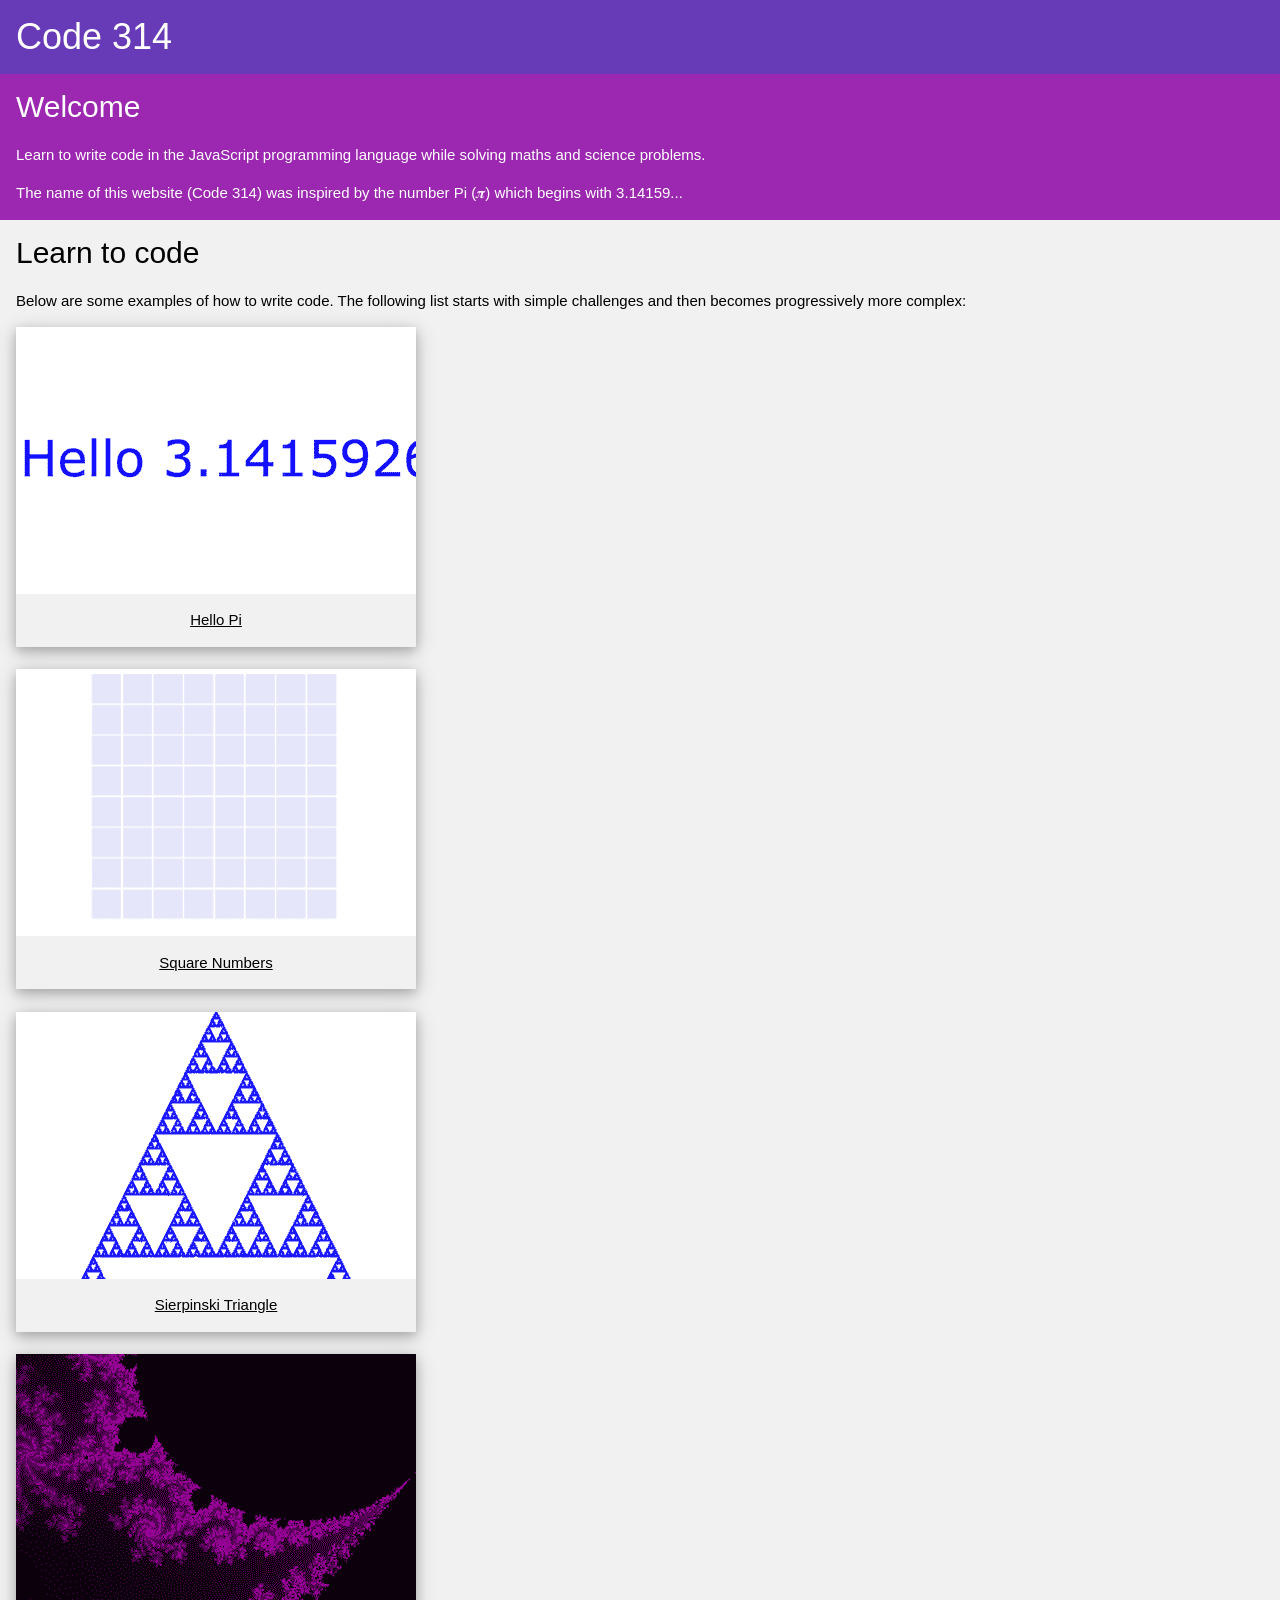
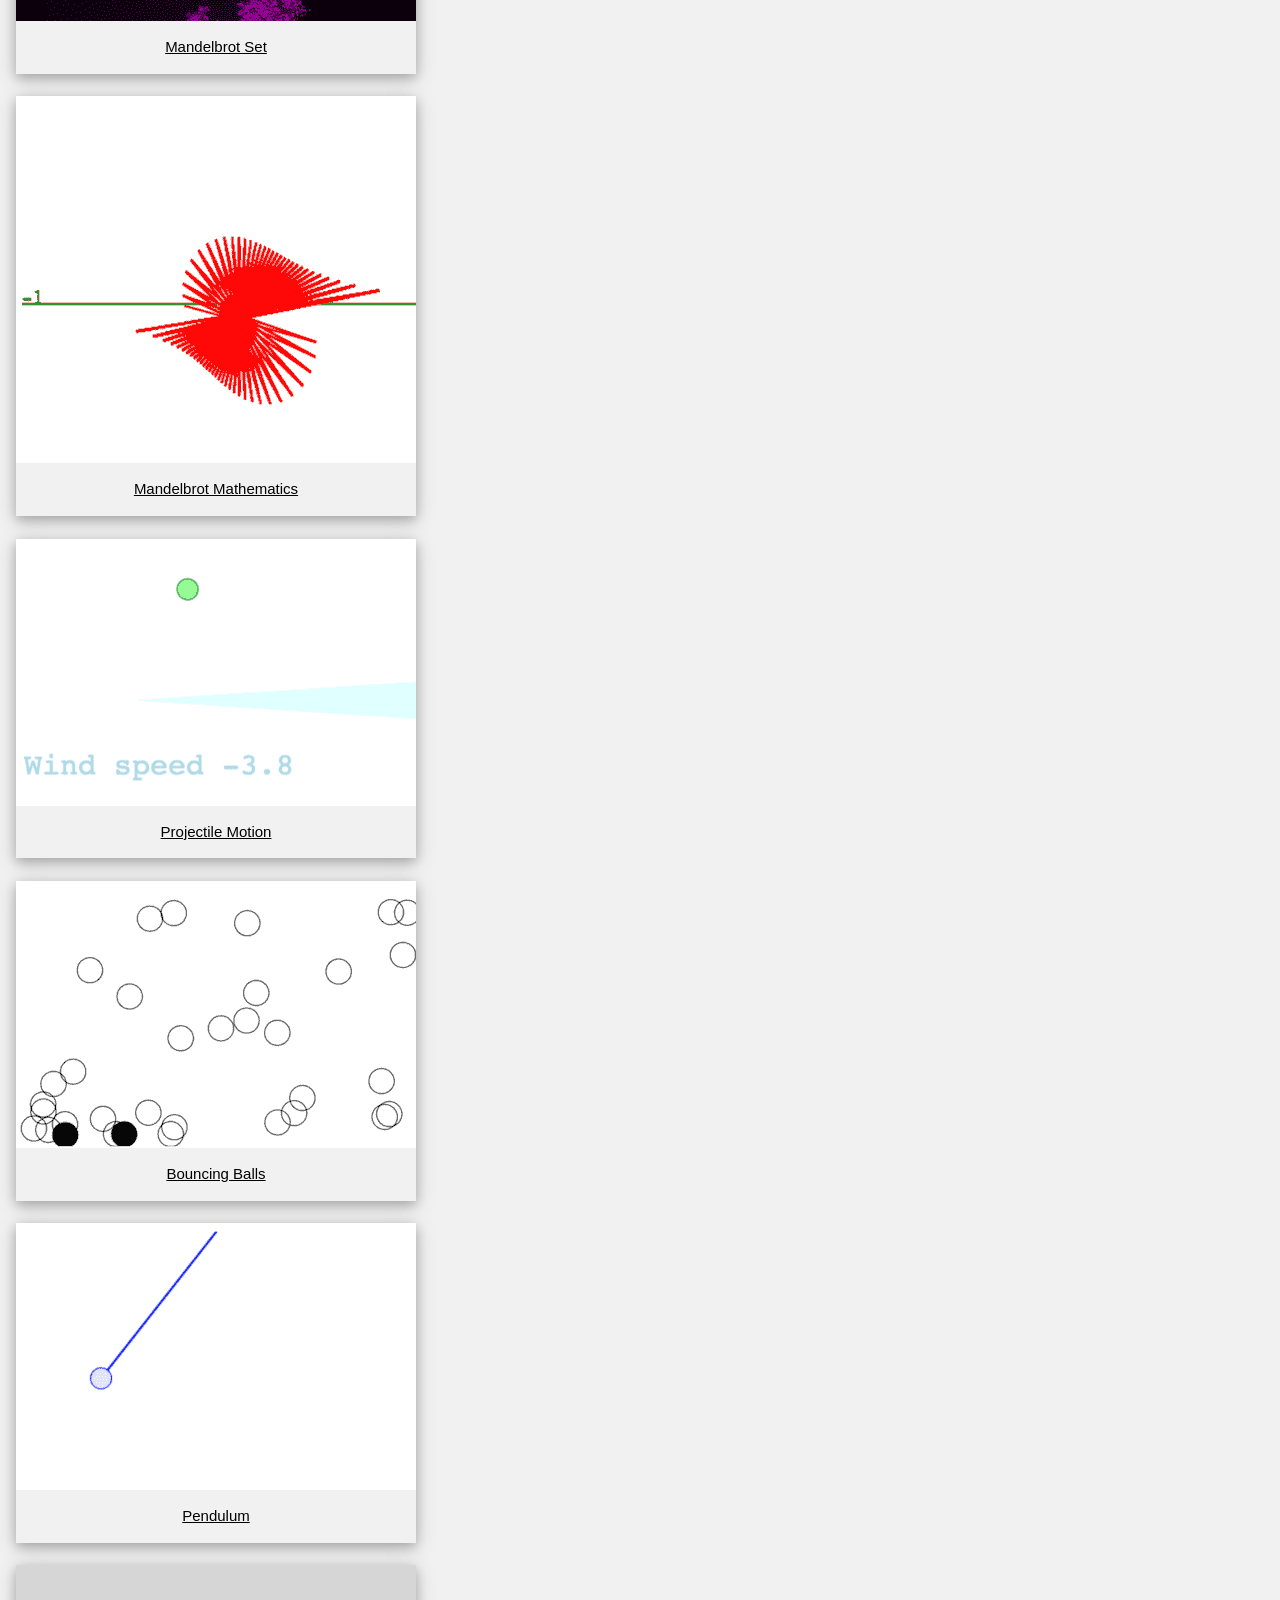
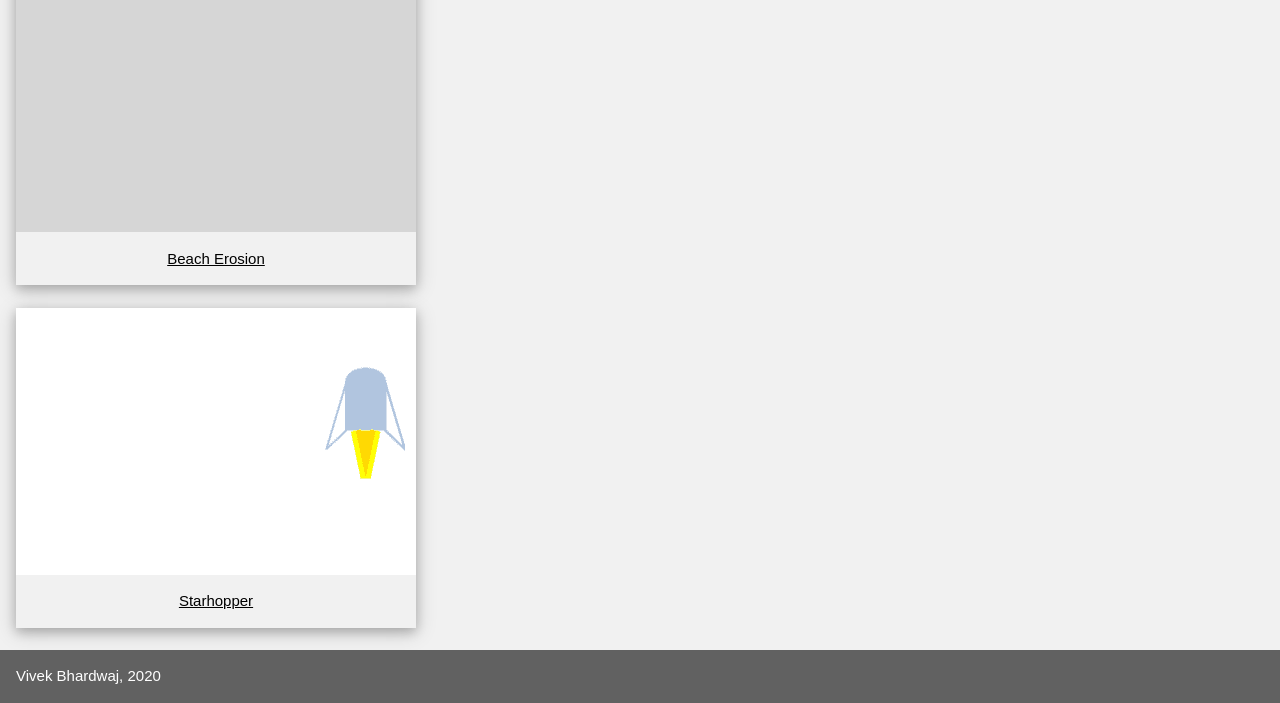
<file: index.html>
<!DOCTYPE html>
<html>
  <meta name="viewport" content="width=device-width, initial-scale=1">
  <link rel="stylesheet" href="https://www.w3schools.com/w3css/4/w3.css">
  <!-- <link rel="stylesheet" href="w3.css"> -->

  <head>
    <title>Code 314</title>
  </head>

  <body>
    <div class="w3-container w3-deep-purple">
      <h1>Code 314</h1>
    </div>

    <div class="w3-container w3-purple">
      <h2>Welcome</h2>
      <p>Learn to write code in the JavaScript programming language while
        solving maths and science problems.</p>
      <p>The name of this website (Code 314) was inspired by
        the number Pi (&#120645;) which begins with 3.14159...
      </p>
    </div>

    <div class="w3-container w3-light-gray">
      <h2>Learn to code</h2>
      <p>Below are some examples of how to write code. The following list
        starts with simple challenges and then becomes progressively more
        complex:<p>
      <a href="helloPi.html">
        <div class="w3-card-4" style="width:100%; max-width:400px">
          <img src="helloPi.png" style="width:100%">
          <div class="w3-container w3-center">
            <p>Hello Pi</p>
          </div>
        </div>
      </a>
      <BR>
      <a href="squaredNumbers.html">
        <div class="w3-card-4" style="width:100%; max-width:400px">
          <img src="squaredNumbers.png" style="width:100%">
          <div class="w3-container w3-center">
            <p>Square Numbers</p>
          </div>
        </div>
      </a>
      <BR>
      <a href="sierpinski.html">
        <div class="w3-card-4" style="width:100%; max-width:400px">
          <img src="sierpinski.png" style="width:100%">
          <div class="w3-container w3-center">
            <p>Sierpinski Triangle</p>
          </div>
        </div>
      </a>
      <BR>
      <a href="mandelbrot.html">
        <div class="w3-card-4" style="width:100%; max-width:400px">
          <img src="mandelbrot.png" style="width:100%">
          <div class="w3-container w3-center">
            <p>Mandelbrot Set</p>
          </div>
        </div>
      </a>
      <BR>
      <a href="mandelbrotMath.html">
        <div class="w3-card-4" style="width:100%; max-width:400px">
          <img src="mandelbrotMath.png" style="width:100%">
          <div class="w3-container w3-center">
            <p>Mandelbrot Mathematics</p>
          </div>
        </div>
      </a>
      <BR>
      <a href="projectileMotion.html">
        <div class="w3-card-4" style="width:100%; max-width:400px">
          <img src="projectileMotion.png" style="width:100%">
          <div class="w3-container w3-center">
            <p>Projectile Motion</p>
          </div>
        </div>
      </a>
      <BR>
      <a href="bouncingBalls.html">
        <div class="w3-card-4" style="width:100%; max-width:400px">
          <img src="bouncingBalls.png" style="width:100%">
          <div class="w3-container w3-center">
            <p>Bouncing Balls</p>
          </div>
        </div>
      </a>
      <BR>
      <a href="pendulum.html">
        <div class="w3-card-4" style="width:100%; max-width:400px">
          <img src="pendulum.png" style="width:100%">
          <div class="w3-container w3-center">
            <p>Pendulum</p>
          </div>
        </div>
      </a>
      <BR>
      <a href="beachErosion.html">
        <div class="w3-card-4" style="width:100%; max-width:400px">
          <img src="awaitingImage.png" style="width:100%">
          <div class="w3-container w3-center">
            <p>Beach Erosion</p>
          </div>
        </div>
      </a>
      <BR>
      <a href="starhopper.html">
        <div class="w3-card-4" style="width:100%; max-width:400px">
          <img src="starhopper.png" style="width:100%">
          <div class="w3-container w3-center">
            <p>Starhopper</p>
          </div>
        </div>
      </a>
      <BR>
    </div>

    <div class="w3-container w3-dark-gray">
      <p>Vivek Bhardwaj, 2020</p>
    </div>
  </body>
</html>
</file>
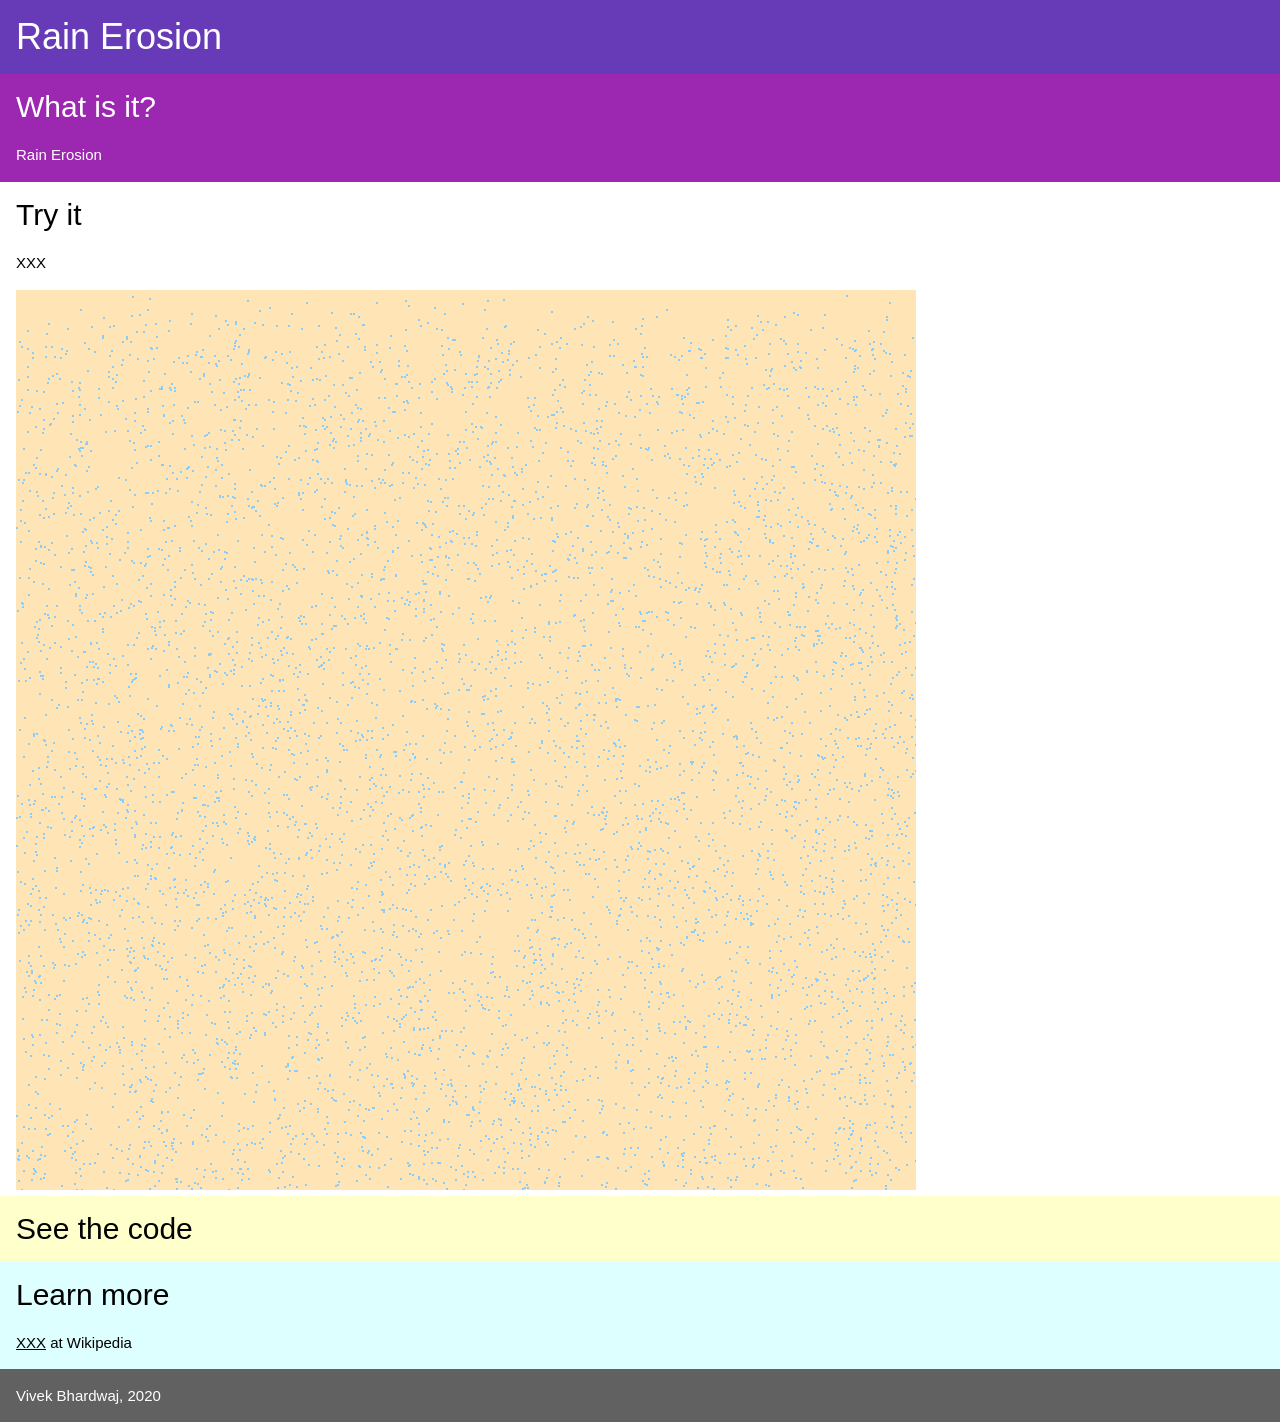
<file: beachErosion.html>
<!DOCTYPE html>
<html>
  <meta name="viewport" content="width=device-width, initial-scale=1">
  <link rel="stylesheet" href="https://www.w3schools.com/w3css/4/w3.css">

  <head>
    <title>Rain Erosion</title>
  </head>

  <body>
    <div class="w3-container w3-deep-purple">
      <h1>Rain Erosion</h1>
    </div>

    <div class="w3-container w3-purple">
      <h2>What is it?</h2>
      <p>Rain Erosion</p>
    </div>

    <div class="w3-container">
      <h2>Try it</h2>
      <p>XXX</p>
      <canvas id="myCanvas"></canvas>
      <script src="beachErosion.js"></script>
      <BR>
    </div>

    <div class="w3-container w3-pale-yellow">
      <h2>See the code</h2>
    </div>

    <div class="w3-container w3-pale-blue">
      <h2>Learn more</h2>
      <p><a href="https://en.wikipedia.org/wiki/Mandelbrot_set">
        XXX</a> at Wikipedia</p>
    </div>

    <div class="w3-container w3-dark-gray">
      <p>Vivek Bhardwaj, 2020</p>
    </div>
  </body>
</html>
</file>
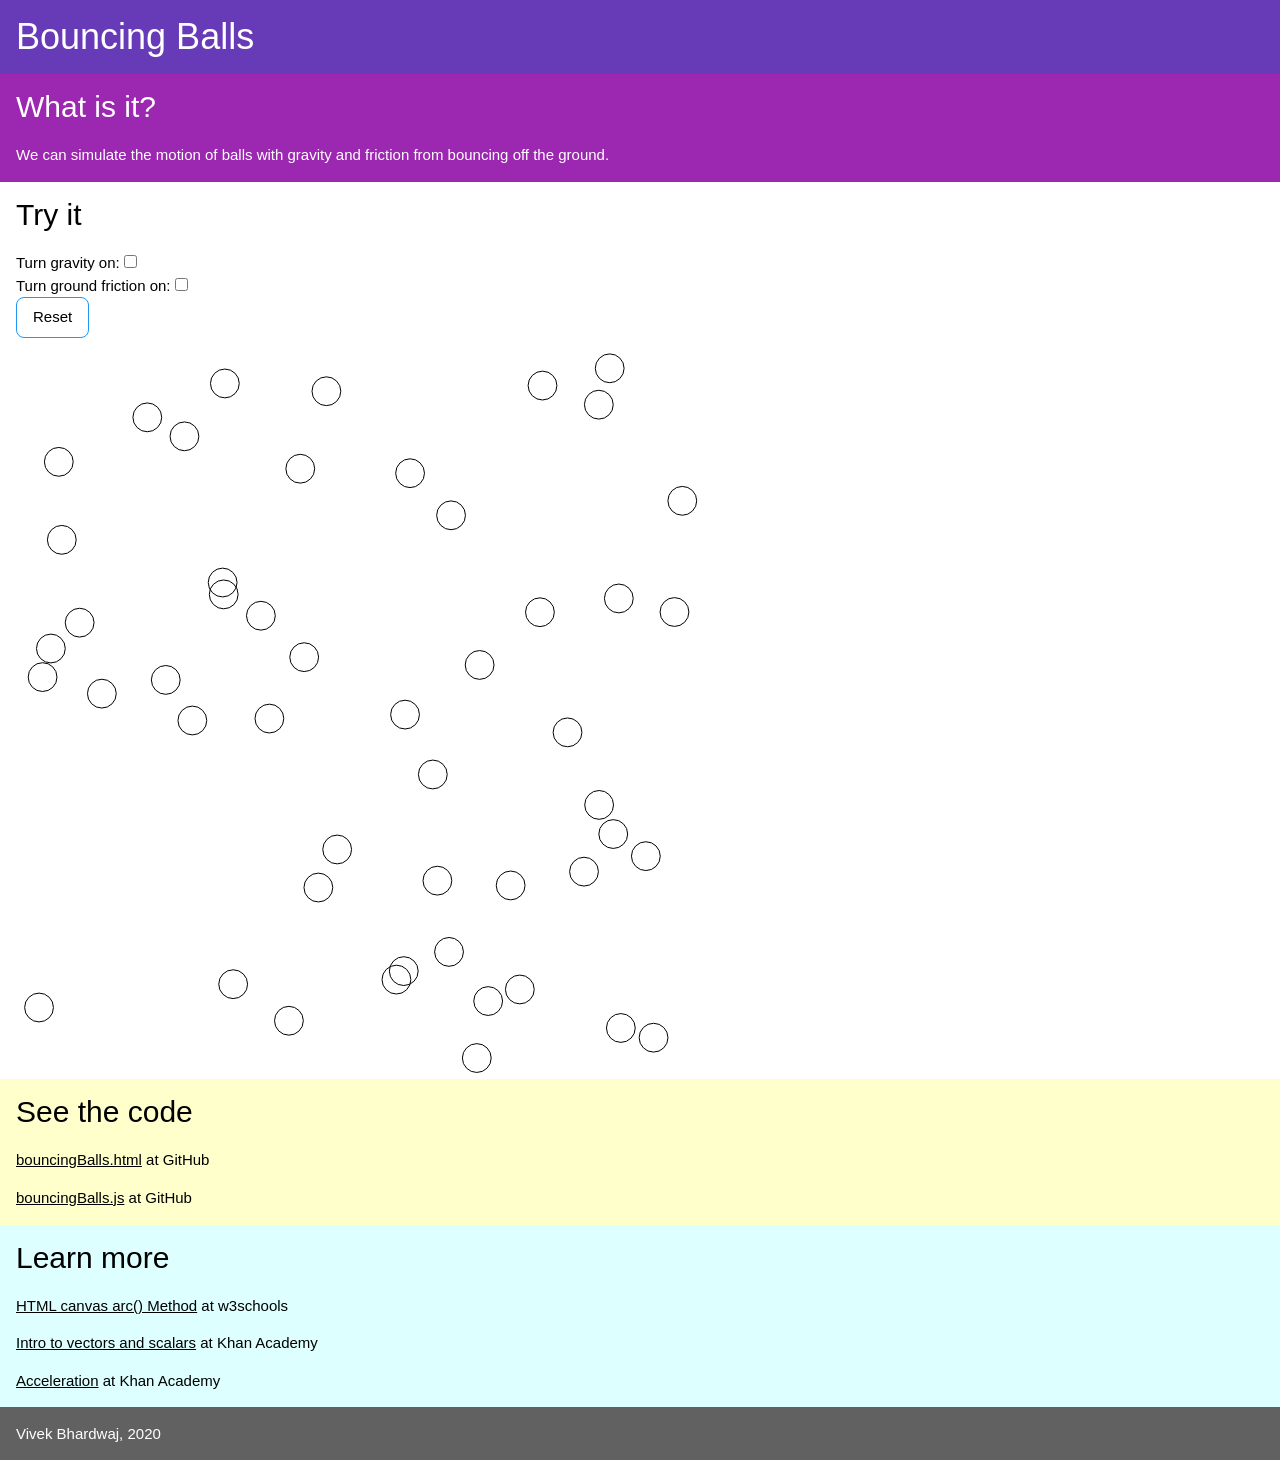
<file: bouncingBalls.html>
<!DOCTYPE html>
<html>
  <meta name="viewport" content="width=device-width, initial-scale=1">
  <link rel="stylesheet" href="https://www.w3schools.com/w3css/4/w3.css">

  <head>
    <title>Bouncing Balls</title>
  </head>

  <body>
    <div class="w3-container w3-deep-purple">
      <h1>Bouncing Balls</h1>
    </div>

    <div class="w3-container w3-purple">
      <h2>What is it?</h2>
      <p>We can simulate the motion of balls with gravity and friction from
        bouncing off the ground.</p>
    </div>

    <div class="w3-container">
      <h2>Try it</h2>
      <p>Turn gravity on: <input type="checkbox" id="gravityCheckbox">
      <br>Turn ground friction on: <input type="checkbox" id="frictionCheckbox">
      <br><button onClick="resetBalls()" class="w3-button
        w3-white w3-border w3-border-blue w3-round-large">Reset</button></p>
      <canvas id="myCanvas"></canvas>
      <script src="bouncingBalls.js"></script>
      <BR>
    </div>

    <div class="w3-container w3-pale-yellow">
      <h2>See the code</h2>
      <p><a href="https://github.com/code3-14/website/blob/master/bouncingBalls.html">
        bouncingBalls.html</a> at GitHub</p>
      <p><a href="https://github.com/code3-14/website/blob/master/bouncingBalls.js">
        bouncingBalls.js</a> at GitHub</p>
    </div>

    <div class="w3-container w3-pale-blue">
      <h2>Learn more</h2>
      <p><a href="https://www.w3schools.com/tags/canvas_arc.asp">HTML canvas arc() Method</a> at w3schools</p>
      <p><a href="https://www.khanacademy.org/science/physics/one-dimensional-motion/displacement-velocity-time/v/introduction-to-vectors-and-scalars">Intro to vectors and scalars</a> at Khan Academy</p>
      <p><a href="https://www.khanacademy.org/science/physics/one-dimensional-motion/acceleration-tutorial/v/acceleration">Acceleration</a> at Khan Academy</p>
    </div>

    <div class="w3-container w3-dark-gray">
      <p>Vivek Bhardwaj, 2020</p>
    </div>
  </body>
</html>
</file>
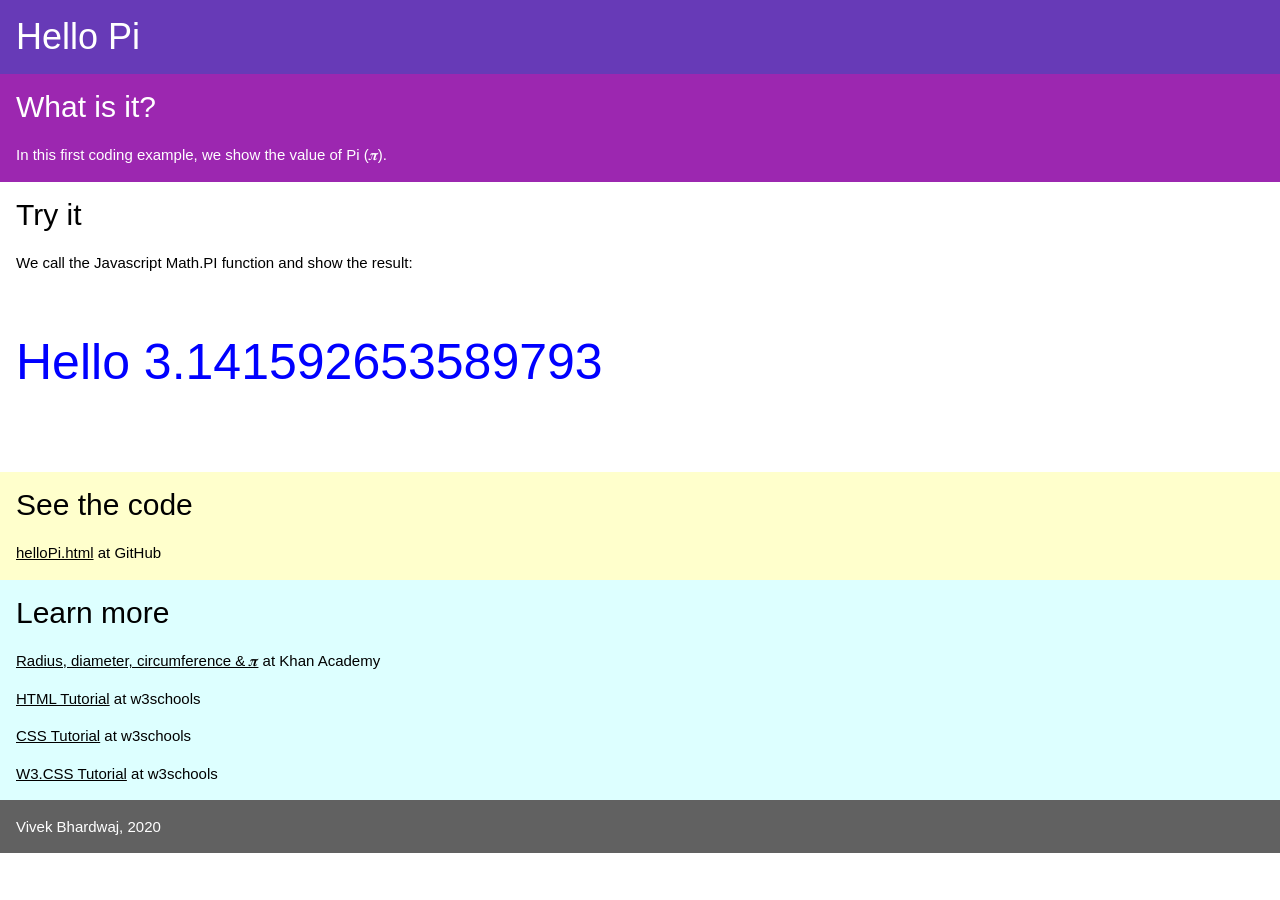
<file: helloPi.html>
<!DOCTYPE html>
<html>
  <meta name="viewport" content="width=device-width, initial-scale=1">
  <link rel="stylesheet" href="https://www.w3schools.com/w3css/4/w3.css">

  <head>
    <title>Hello Pi</title>
  </head>

  <body>
    <div class="w3-container w3-deep-purple">
      <h1>Hello Pi</h1>
    </div>

    <div class="w3-container w3-purple">
      <h2>What is it?</h2>
      <p>In this first coding example, we show the value of Pi (&#120645;).</p>
    </div>

    <div class="w3-container">
      <h2>Try it</h2>
      <p>We call the Javascript Math.PI function and show the result:</p>
      <p style="color:blue; font-size:50px;" id="myAnswer"></p>
      <script>document.getElementById("myAnswer").innerHTML = "Hello " + Math.PI;</script>
      <BR>
    </div>

    <div class="w3-container w3-pale-yellow">
      <h2>See the code</h2>
      <p><a href="https://github.com/code3-14/website/blob/master/helloPi.html">
        helloPi.html</a> at GitHub</p>
    </div>

    <div class="w3-container w3-pale-blue">
      <h2>Learn more</h2>
      <p><a href="https://www.khanacademy.org/math/basic-geo/basic-geo-area-and-perimeter/area-circumference-circle/v/circles-radius-diameter-and-circumference">
        Radius, diameter, circumference & &#120645;</a> at Khan Academy</p>
      <p><a href="https://www.w3schools.com/html/default.asp">HTML Tutorial</a> at w3schools</p>
      <p><a href="https://www.w3schools.com/css/default.asp">CSS Tutorial</a> at w3schools</p>
      <p><a href="https://www.w3schools.com/w3css/default.asp">W3.CSS Tutorial</a> at w3schools</p>
    </div>

    <div class="w3-container w3-dark-gray">
      <p>Vivek Bhardwaj, 2020</p>
    </div>
  </body>
</html>
</file>
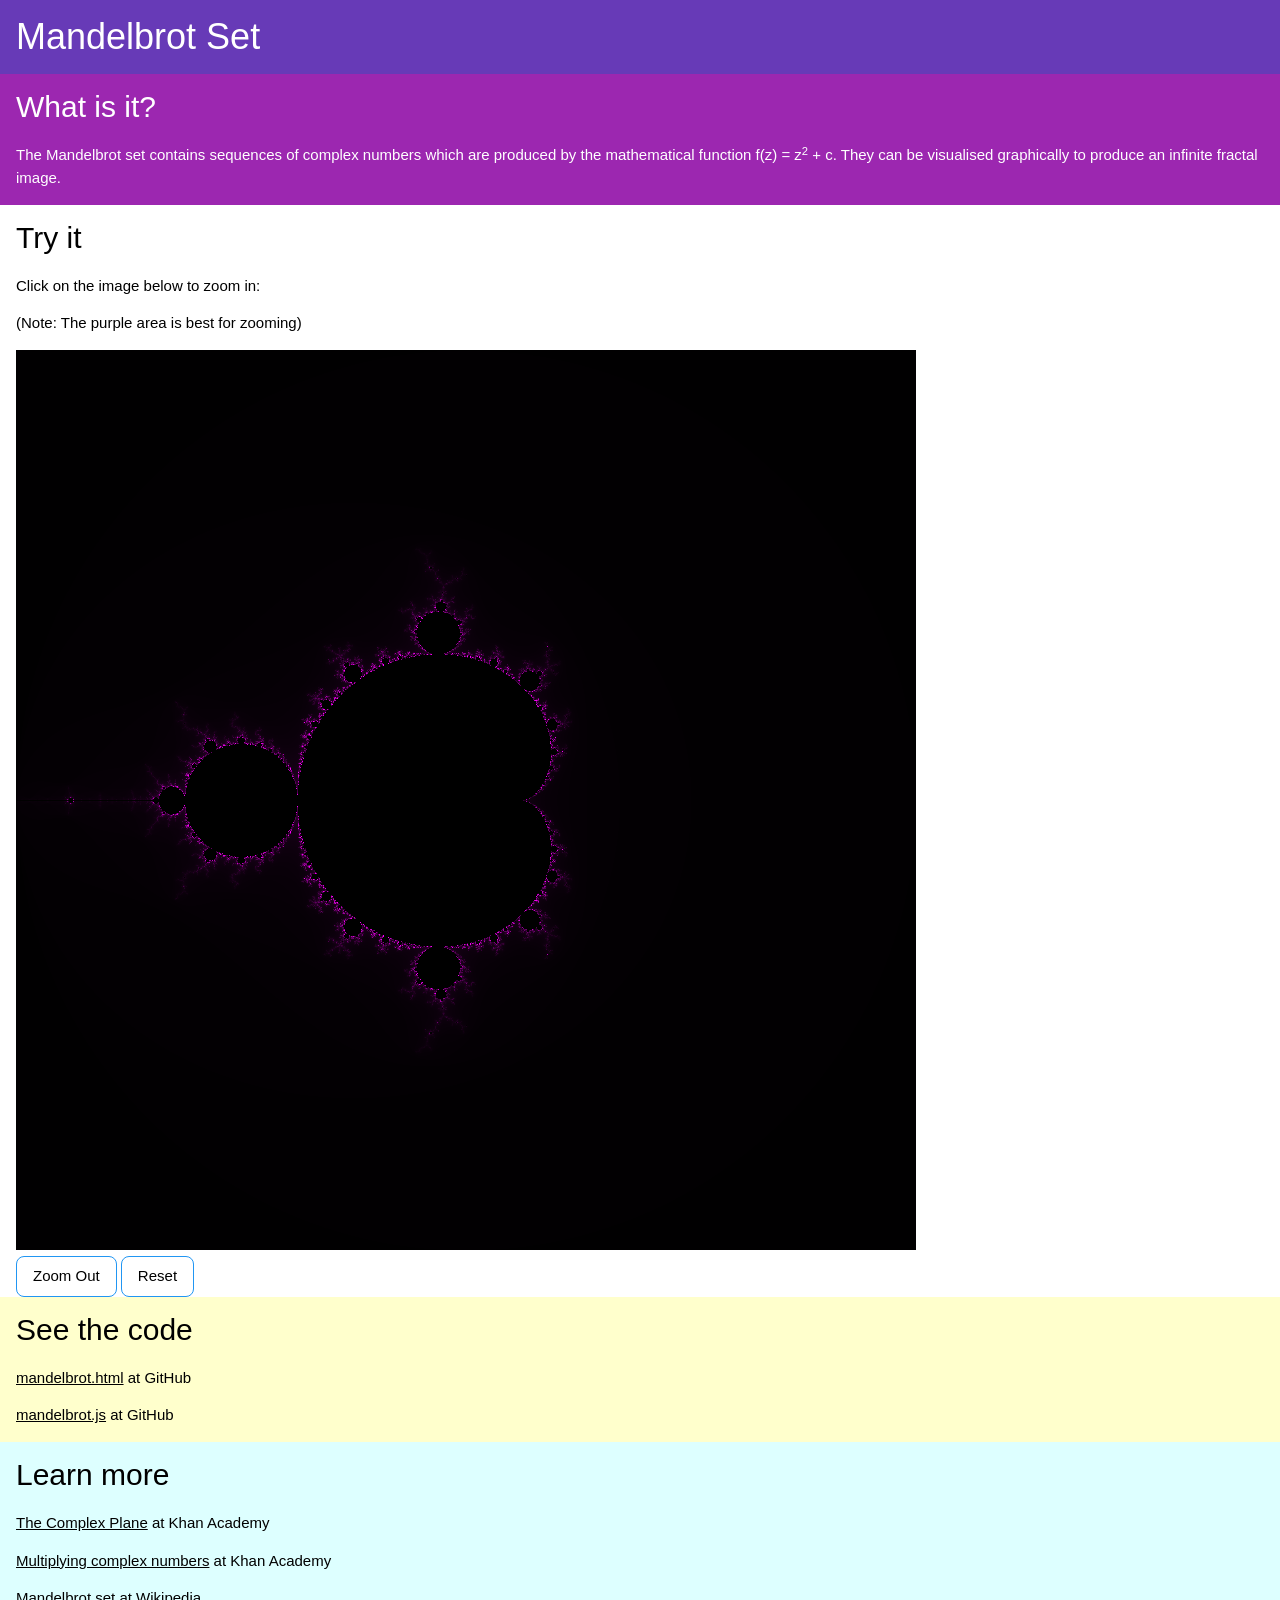
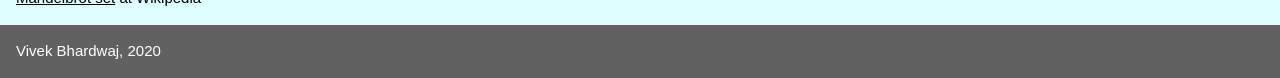
<file: mandelbrot.html>
<!DOCTYPE html>
<html>
  <meta name="viewport" content="width=device-width, initial-scale=1">
  <link rel="stylesheet" href="https://www.w3schools.com/w3css/4/w3.css">

  <head>
    <title>Mandelbrot</title>
  </head>

  <body>
    <div class="w3-container w3-deep-purple">
      <h1>Mandelbrot Set</h1>
    </div>

    <div class="w3-container w3-purple">
      <h2>What is it?</h2>
      <p>The Mandelbrot set contains sequences of complex numbers which are
        produced by the mathematical function f(z) = z<sup>2</sup> + c. They can
        be visualised graphically to produce an infinite fractal image.</p>
    </div>

    <div class="w3-container">
      <h2>Try it</h2>
      <p>Click on the image below to zoom in:</p>
      <p>(Note: The purple area is best for zooming)</p>
      <canvas id="myCanvas" width="800" height="800"></canvas>
      <script src="mandelbrot.js"></script>
      <BR>
      <button id="zoomOut" onClick="zoomOut()" class="w3-button w3-white
        w3-border w3-border-blue w3-round-large">Zoom Out</button>
      <button id="resetMandelbrot" onClick="resetMandelbrot()" class="w3-button
        w3-white w3-border w3-border-blue w3-round-large">Reset</button>
      <BR>
    </div>

    <div class="w3-container w3-pale-yellow">
      <h2>See the code</h2>
      <p><a href="https://github.com/code3-14/website/blob/master/mandelbrot.html">
        mandelbrot.html</a> at GitHub</p>
      <p><a href="https://github.com/code3-14/website/blob/master/mandelbrot.js">
        mandelbrot.js</a> at GitHub</p>
    </div>

    <div class="w3-container w3-pale-blue">
      <h2>Learn more</h2>
      <p><a href="https://www.khanacademy.org/math/precalculus/x9e81a4f98389efdf:complex/x9e81a4f98389efdf:complex-plane/v/plotting-complex-numbers-on-the-complex-plane">
        The Complex Plane</a> at Khan Academy</p>
      <p><a href="https://www.khanacademy.org/math/precalculus/x9e81a4f98389efdf:complex/x9e81a4f98389efdf:complex-mul/a/multiplying-complex-numbers">
        Multiplying complex numbers</a> at Khan Academy</p>
      <p><a href="https://en.wikipedia.org/wiki/Mandelbrot_set">
        Mandelbrot set</a> at Wikipedia</p>
    </div>

    <div class="w3-container w3-dark-gray">
      <p>Vivek Bhardwaj, 2020</p>
    </div>
  </body>
</html>
</file>
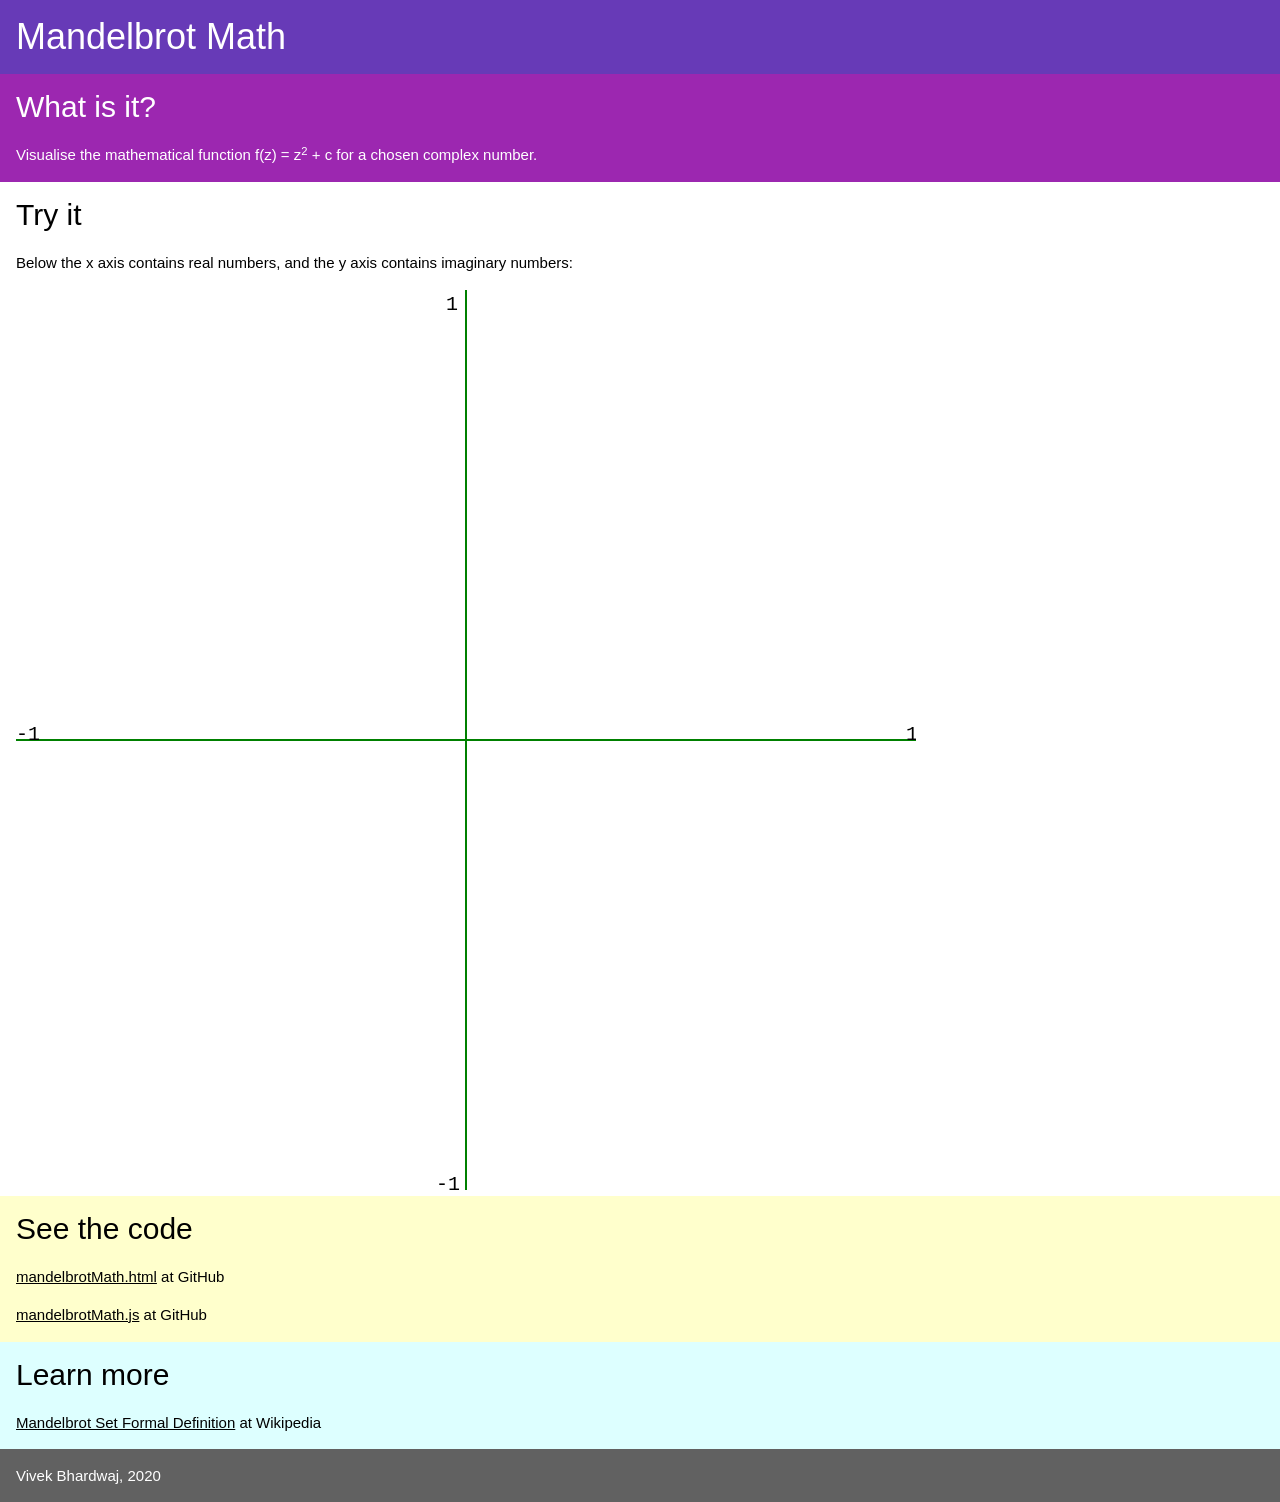
<file: mandelbrotMath.html>
<!DOCTYPE html>
<html>
  <meta name="viewport" content="width=device-width, initial-scale=1">
  <link rel="stylesheet" href="https://www.w3schools.com/w3css/4/w3.css">

  <head>
    <title>Mandelbrot Math</title>
  </head>

  <body>
    <div class="w3-container w3-deep-purple">
      <h1>Mandelbrot Math</h1>
    </div>

    <div class="w3-container w3-purple">
      <h2>What is it?</h2>
      <p>Visualise the mathematical function f(z) = z<sup>2</sup> + c for a
      chosen complex number.</p>
    </div>

    <div class="w3-container">
      <h2>Try it</h2>
      <p>Below the x axis contains real numbers, and the y axis contains
      imaginary numbers:</p>
      <canvas id="myCanvas" width="800" height="800"></canvas>
      <script src="mandelbrotMath.js"></script>
      <BR>
    </div>

    <div class="w3-container w3-pale-yellow">
      <h2>See the code</h2>
      <p><a href="https://github.com/code3-14/website/blob/master/mandelbrotMath.html">
        mandelbrotMath.html</a> at GitHub</p>
      <p><a href="https://github.com/code3-14/website/blob/master/mandelbrotMath.js">
        mandelbrotMath.js</a> at GitHub</p>
    </div>

    <div class="w3-container w3-pale-blue">
      <h2>Learn more</h2>
      <p><a href="https://en.wikipedia.org/wiki/Mandelbrot_set#Formal_definition">
        Mandelbrot Set Formal Definition</a> at Wikipedia</p>
    </div>

    <div class="w3-container w3-dark-gray">
      <p>Vivek Bhardwaj, 2020</p>
    </div>
  </body>
</html>
</file>
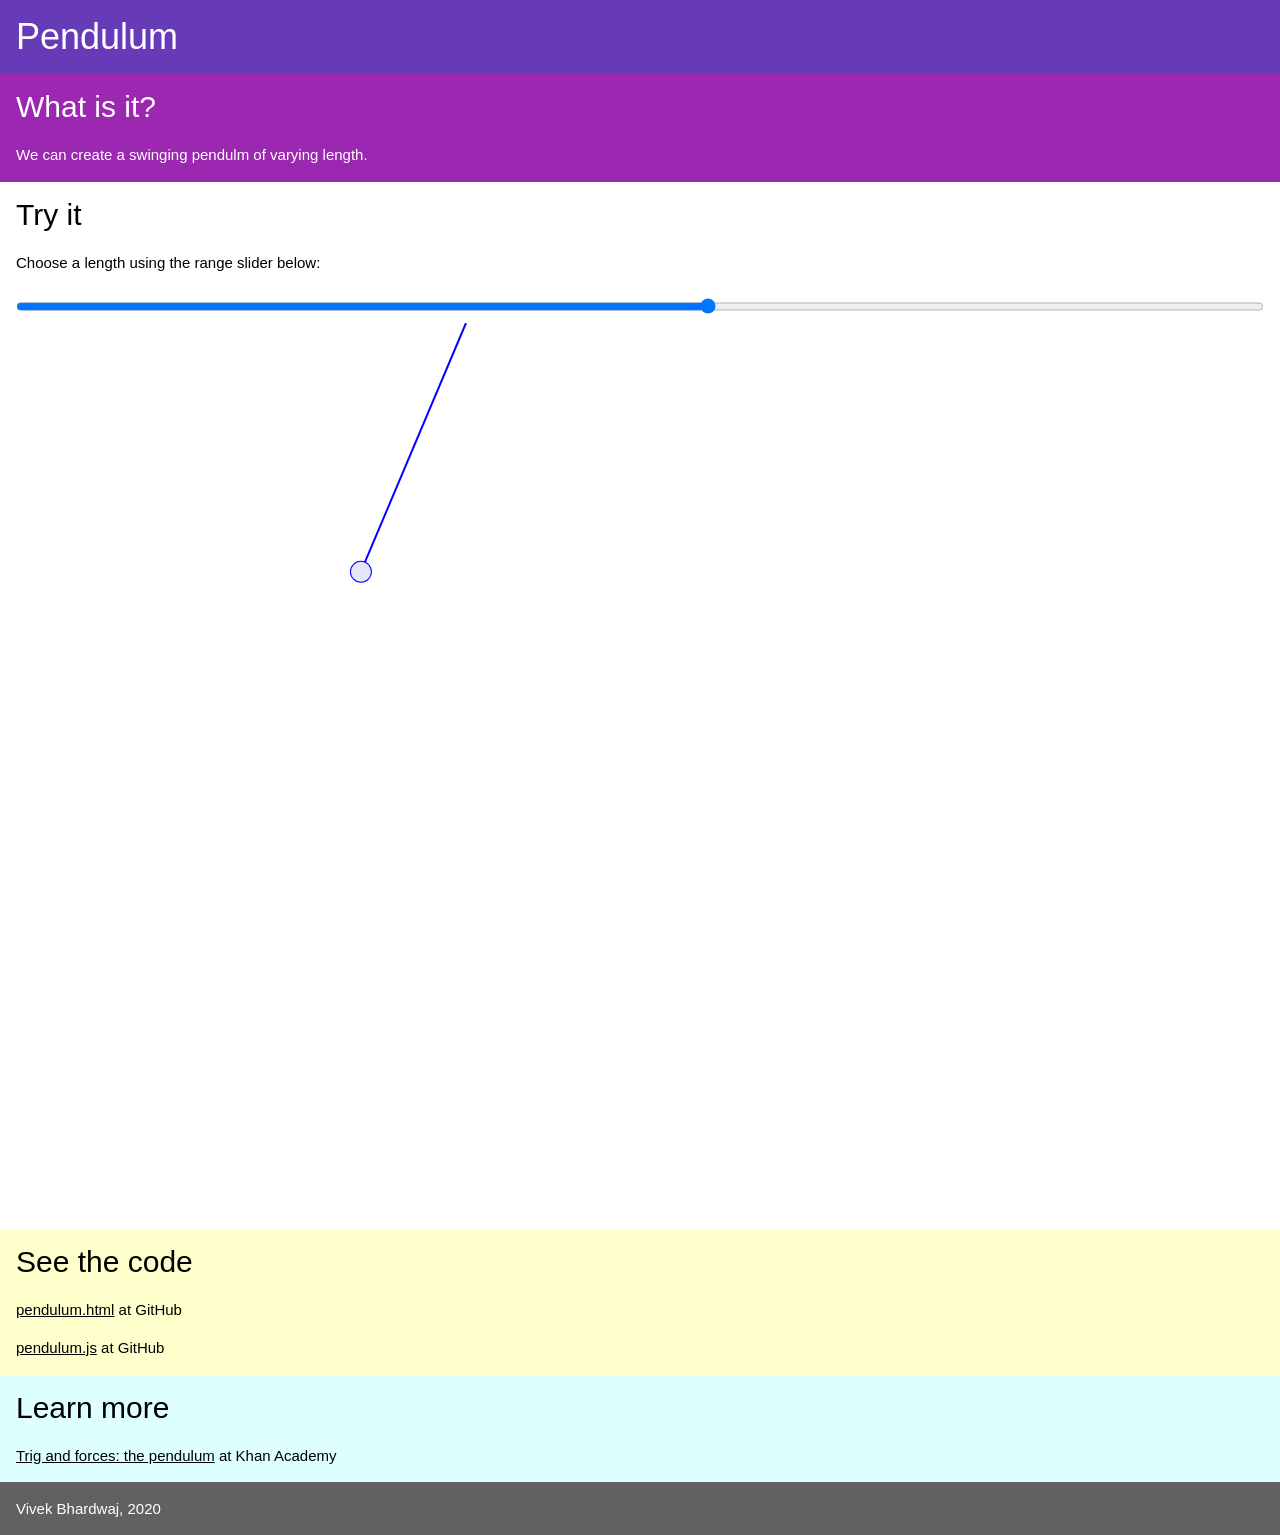
<file: pendulum.html>
<!DOCTYPE html>
<html>
  <meta name="viewport" content="width=device-width, initial-scale=1">
  <link rel="stylesheet" href="https://www.w3schools.com/w3css/4/w3.css">

  <head>
    <title>Pendulum</title>
  </head>

  <body>
    <div class="w3-container w3-deep-purple">
      <h1>Pendulum</h1>
    </div>

    <div class="w3-container w3-purple">
      <h2>What is it?</h2>
      <p>We can create a swinging pendulm of varying length.</p>
    </div>

    <div class="w3-container">
      <h2>Try it</h2>
      <P>Choose a length using the range slider below:</P>
      <input class="w3-input" type="range" id="myRangeSlider" min="5" max="50"
      value="30" onchange="initialisePendulum()">
      <canvas id="myCanvas"></canvas>
      <script src="pendulum.js"></script>
      <BR>
    </div>

    <div class="w3-container w3-pale-yellow">
      <h2>See the code</h2>
      <p><a href="https://github.com/code3-14/website/blob/master/pendulum.html">
        pendulum.html</a> at GitHub</p>
      <p><a href="https://github.com/code3-14/website/blob/master/pendulum.js">
        pendulum.js</a> at GitHub</p>
    </div>

    <div class="w3-container w3-pale-blue">
      <h2>Learn more</h2>
      <p><a href="https://www.khanacademy.org/computing/computer-programming/programming-natural-simulations/programming-oscillations/a/trig-and-forces-the-pendulum">
        Trig and forces: the pendulum</a> at Khan Academy</p>
    </div>

    <div class="w3-container w3-dark-gray">
      <p>Vivek Bhardwaj, 2020</p>
    </div>
  </body>
</html>
</file>
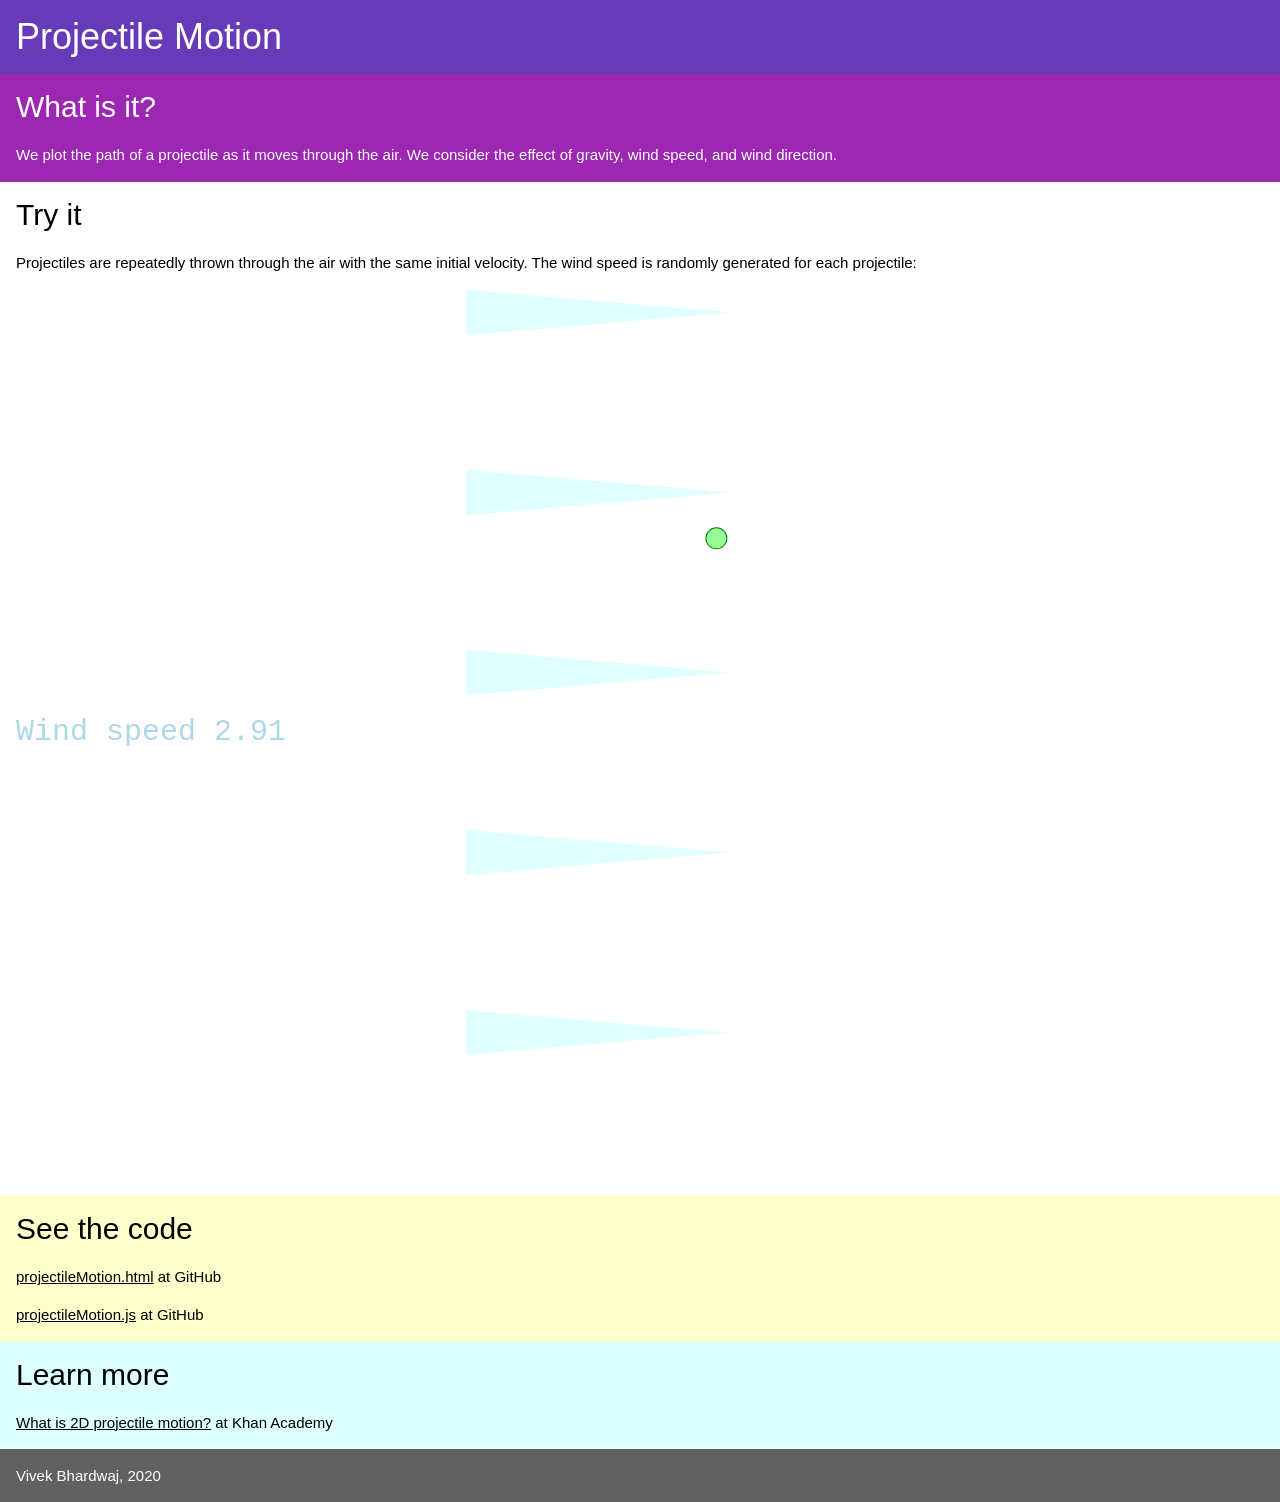
<file: projectileMotion.html>
<!DOCTYPE html>
<html>
  <meta name="viewport" content="width=device-width, initial-scale=1">
  <link rel="stylesheet" href="https://www.w3schools.com/w3css/4/w3.css">

  <head>
    <title>Projectile Motion</title>
  </head>

  <body>
    <div class="w3-container w3-deep-purple">
      <h1>Projectile Motion</h1>
    </div>

    <div class="w3-container w3-purple">
      <h2>What is it?</h2>
      <p>We plot the path of a projectile as it moves through the air. We consider the effect of gravity, wind speed, and wind direction.</p>
    </div>

    <div class="w3-container">
      <h2>Try it</h2>
      <p>Projectiles are repeatedly thrown through the air with the same initial velocity. The wind speed is randomly generated for each projectile: </p>
      <canvas id="myCanvas"></canvas>
      <script src="projectileMotion.js"></script>
      <BR>
    </div>

    <div class="w3-container w3-pale-yellow">
      <h2>See the code</h2>
      <p><a href="https://github.com/code3-14/website/blob/master/projectileMotion.html">
        projectileMotion.html</a> at GitHub</p>
      <p><a href="https://github.com/code3-14/website/blob/master/projectileMotion.js">
        projectileMotion.js</a> at GitHub</p>
    </div>

    <div class="w3-container w3-pale-blue">
      <h2>Learn more</h2>
      <p><a href="https://www.khanacademy.org/science/physics/two-dimensional-motion/two-dimensional-projectile-mot/a/what-is-2d-projectile-motion">
        What is 2D projectile motion?</a> at Khan Academy</p>
    </div>

    <div class="w3-container w3-dark-gray">
      <p>Vivek Bhardwaj, 2020</p>
    </div>
  </body>
</html>
</file>
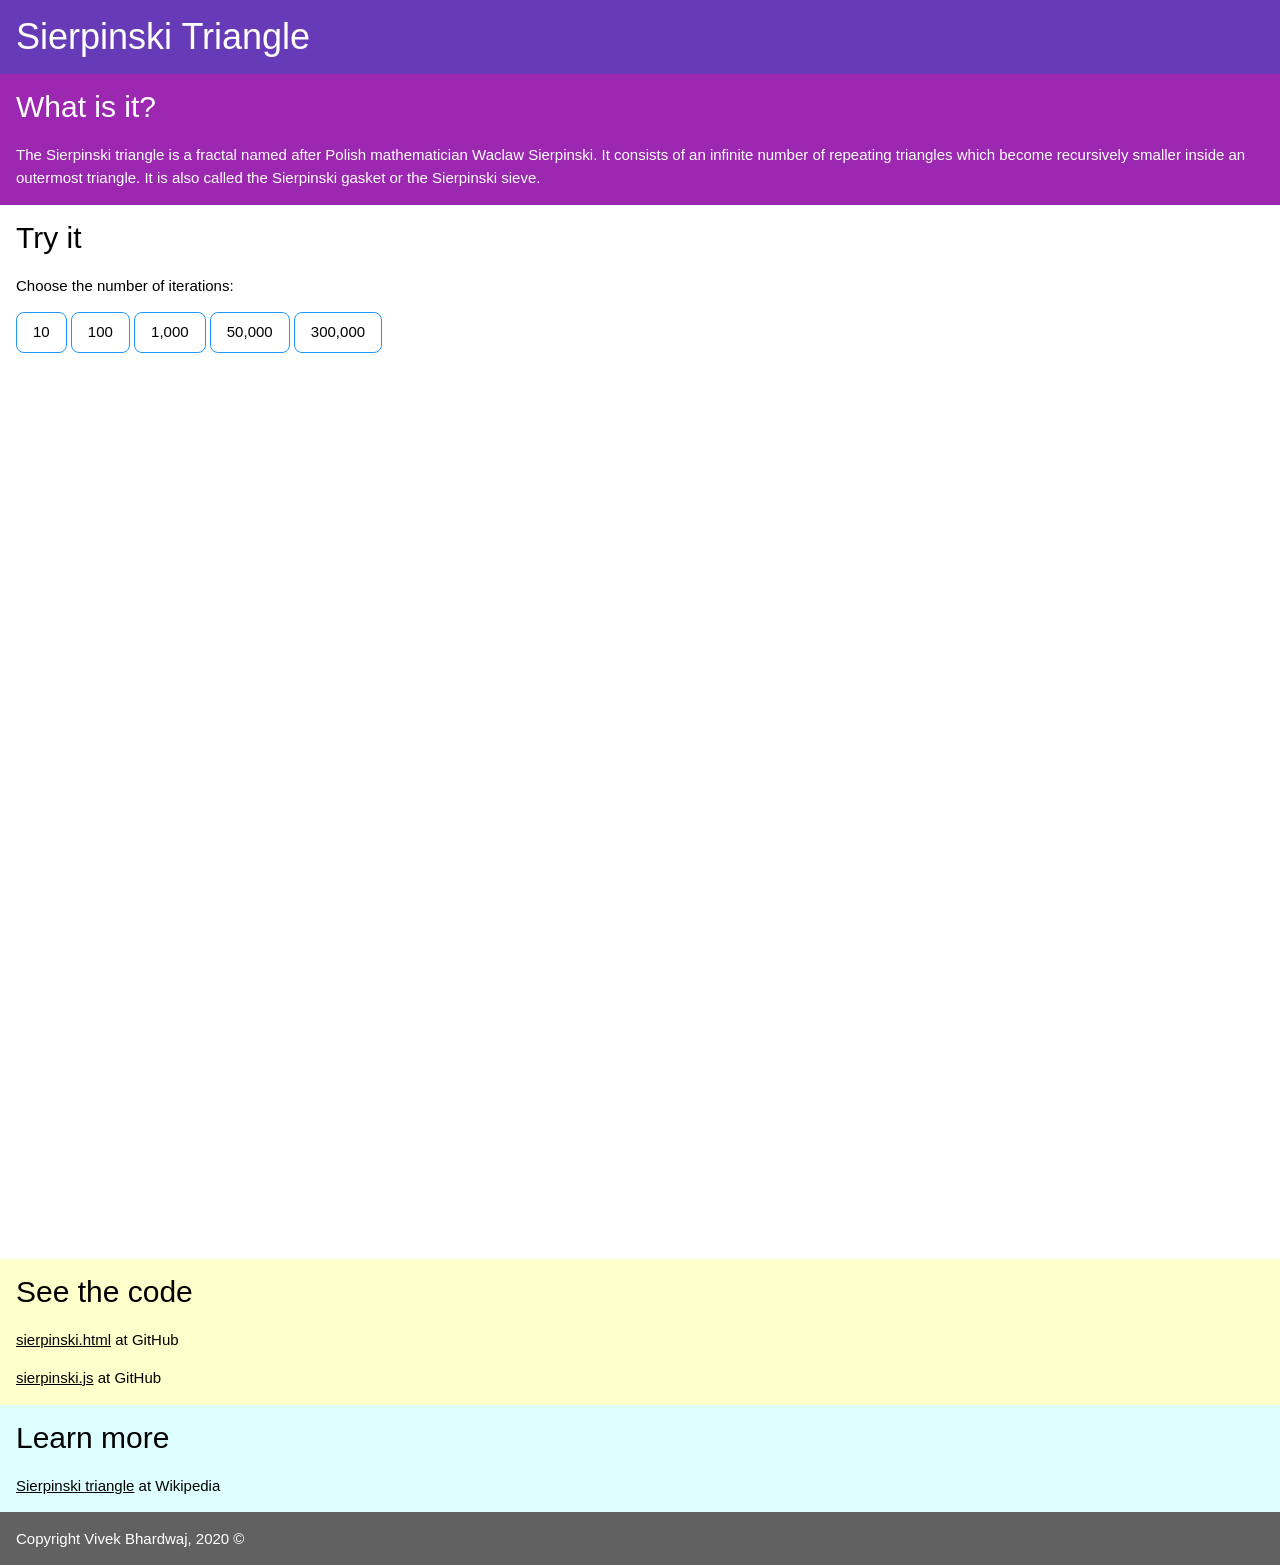
<file: sierpinski.html>
<!DOCTYPE html>
<html>
  <meta name="viewport" content="width=device-width, initial-scale=1">
  <link rel="stylesheet" href="https://www.w3schools.com/w3css/4/w3.css">

  <head>
    <title>Sierpinski</title>
  </head>

  <body>
    <div class="w3-container w3-deep-purple">
      <h1>Sierpinski Triangle</h1>
    </div>

    <div class="w3-container w3-purple">
      <h2>What is it?</h2>
      <p>The Sierpinski triangle is a fractal named after Polish
        mathematician Waclaw Sierpinski. It consists of an infinite number of
        repeating triangles which become recursively smaller inside an
        outermost triangle. It is also called the Sierpinski gasket or the
        Sierpinski sieve.</p>
    </div>

    <div class="w3-container">
      <h2>Try it</h2>
      <P>Choose the number of iterations:</P>
      <button onClick="drawSierpinski(10)" class="w3-button
        w3-white w3-border w3-border-blue w3-round-large">10</button>
      <button onClick="drawSierpinski(100)" class="w3-button
        w3-white w3-border w3-border-blue w3-round-large">100</button>
      <button onClick="drawSierpinski(1000)" class="w3-button w3-white
        w3-border w3-border-blue w3-round-large">1,000</button>
      <button onClick="drawSierpinski(15000)" class="w3-button
        w3-white w3-border w3-border-blue w3-round-large">50,000</button>
      <button onClick="drawSierpinski(300000)" class="w3-button
        w3-white w3-border w3-border-blue w3-round-large">300,000</button>
      <BR>
      <canvas id="myCanvas"></canvas>
      <script src="sierpinski.js"></script>
    </div>

    <div class="w3-container w3-pale-yellow">
      <h2>See the code</h2>
      <p><a href="https://github.com/code3-14/website/blob/master/sierpinski.html">
        sierpinski.html</a> at GitHub</p>
      <p><a href="https://github.com/code3-14/website/blob/master/sierpinski.js">
        sierpinski.js</a> at GitHub</p>
    </div>

    <div class="w3-container w3-pale-blue">
      <h2>Learn more</h2>
      <p><a href="https://en.wikipedia.org/wiki/Sierpi%C5%84ski_triangle">
        Sierpinski triangle</a> at Wikipedia</p>
    </div>

    <div class="w3-container w3-dark-gray">
      <p>Copyright Vivek Bhardwaj, 2020 &copy;</p>
    </div>
  </body>
</html>
</file>
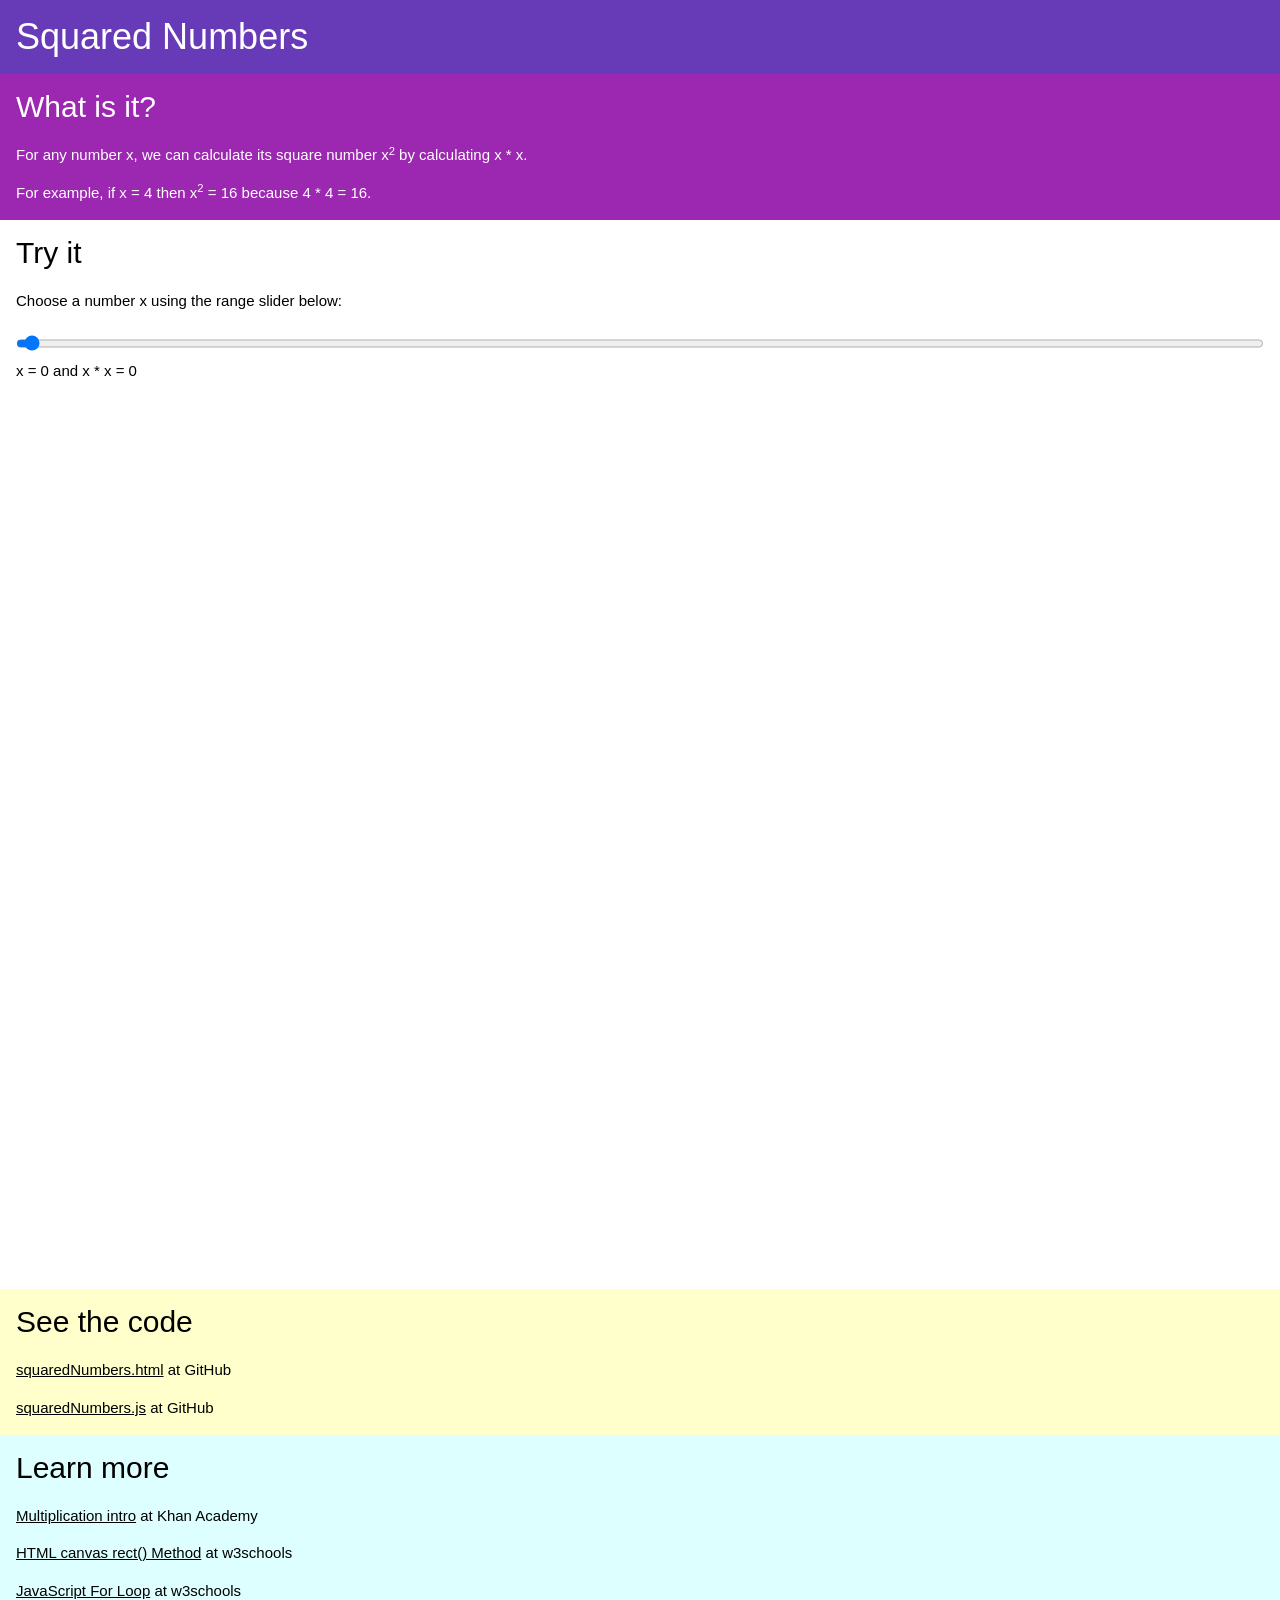
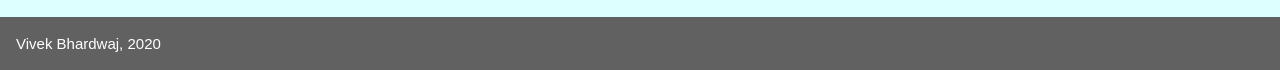
<file: squaredNumbers.html>
<!DOCTYPE html>
<html>
  <meta name="viewport" content="width=device-width, initial-scale=1">
  <link rel="stylesheet" href="https://www.w3schools.com/w3css/4/w3.css">

  <head>
    <title>Squared Numbers</title>
  </head>

  <body>
    <div class="w3-container w3-deep-purple">
      <h1>Squared Numbers</h1>
    </div>

    <div class="w3-container w3-purple">
      <h2>What is it?</h2>
      <p>For any number x, we can calculate its square number x<sup>2</sup> by
        calculating x * x.</p>
      <p>For example, if x = 4 then x<sup>2</sup> = 16 because 4 * 4 = 16.</p>
    </div>

    <div class="w3-container">
      <h2>Try it</h2>
      <P>Choose a number x using the range slider below:</P>
      <input class="w3-input" type="range" id="myRangeSlider" min="0" max="32"
      value="0" onChange="drawSquares()">
      <label id="myLabel">x = 0 and x * x = 0</label>
      <BR>
      <canvas id="myCanvas"></canvas>
      <script src="squaredNumbers.js"></script>
    </div>

    <div class="w3-container w3-pale-yellow">
      <h2>See the code</h2>
      <p><a href="https://github.com/code3-14/website/blob/master/squaredNumbers.html">
        squaredNumbers.html</a> at GitHub</p>
      <p><a href="https://github.com/code3-14/website/blob/master/squaredNumbers.js">
        squaredNumbers.js</a> at GitHub</p>
    </div>

    <div class="w3-container w3-pale-blue">
      <h2>Learn more</h2>
      <p><a href="https://www.khanacademy.org/math/arithmetic-home/multiply-divide/mult-intro/v/multiplication-intro">
        Multiplication intro</a> at Khan Academy</p>
      <p><a href="https://www.w3schools.com/jsref/canvas_rect.asp">
        HTML canvas rect() Method</a> at w3schools</p>
      <p><a href="https://www.w3schools.com/js/js_loop_for.asp">
        JavaScript For Loop</a> at w3schools</p>
    </div>

    <div class="w3-container w3-dark-gray">
      <p>Vivek Bhardwaj, 2020</p>
    </div>

  </body>
</html>
</file>
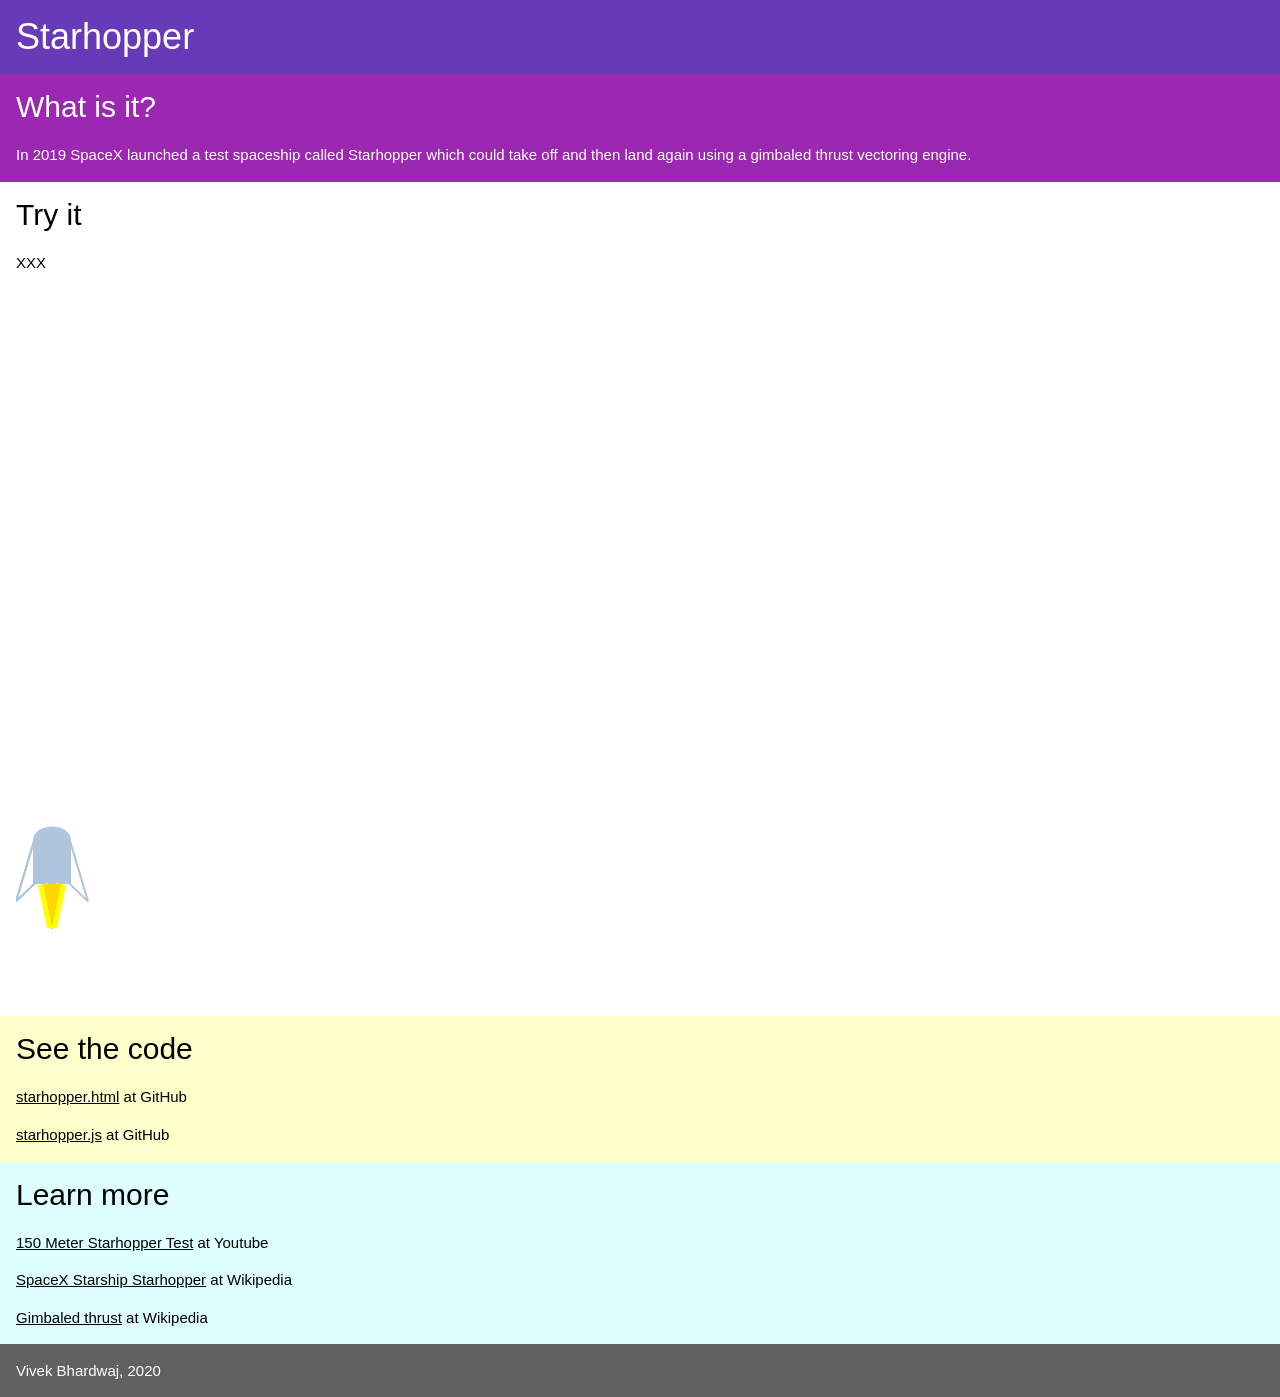
<file: starhopper.html>
<!DOCTYPE html>
<html>
  <meta name="viewport" content="width=device-width, initial-scale=1">
  <link rel="stylesheet" href="https://www.w3schools.com/w3css/4/w3.css">

  <head>
    <title>Starhopper</title>
  </head>

  <body>
    <div class="w3-container w3-deep-purple">
      <h1>Starhopper</h1>
    </div>

    <div class="w3-container w3-purple">
      <h2>What is it?</h2>
      <p>In 2019 SpaceX launched a test spaceship called Starhopper which could take off and then land again using a gimbaled thrust vectoring engine.</p>
    </div>

    <div class="w3-container">
      <h2>Try it</h2>
      <p>XXX</p>
      <canvas id="myCanvas"></canvas>
      <script src="starhopper.js"></script>
      <BR>
    </div>

    <div class="w3-container w3-pale-yellow">
      <h2>See the code</h2>
      <p><a href="https://github.com/code3-14/website/blob/master/starhopper.html">
        starhopper.html</a> at GitHub</p>
      <p><a href="https://github.com/code3-14/website/blob/master/starhopper.js">
        starhopper.js</a> at GitHub</p>
    </div>

    <div class="w3-container w3-pale-blue">
      <h2>Learn more</h2>
      <p><a href="https://www.youtube.com/watch?v=bYb3bfA6_sQ">
        150 Meter Starhopper Test</a> at Youtube</p>
      <p><a href="https://en.wikipedia.org/wiki/SpaceX_Starship#Starhopper">
        SpaceX Starship Starhopper</a> at Wikipedia</p>
      <p><a href="https://en.wikipedia.org/wiki/Gimbaled_thrust">
        Gimbaled thrust</a> at Wikipedia</p>
    </div>

    <div class="w3-container w3-dark-gray">
      <p>Vivek Bhardwaj, 2020</p>
    </div>
  </body>
</html>
</file>
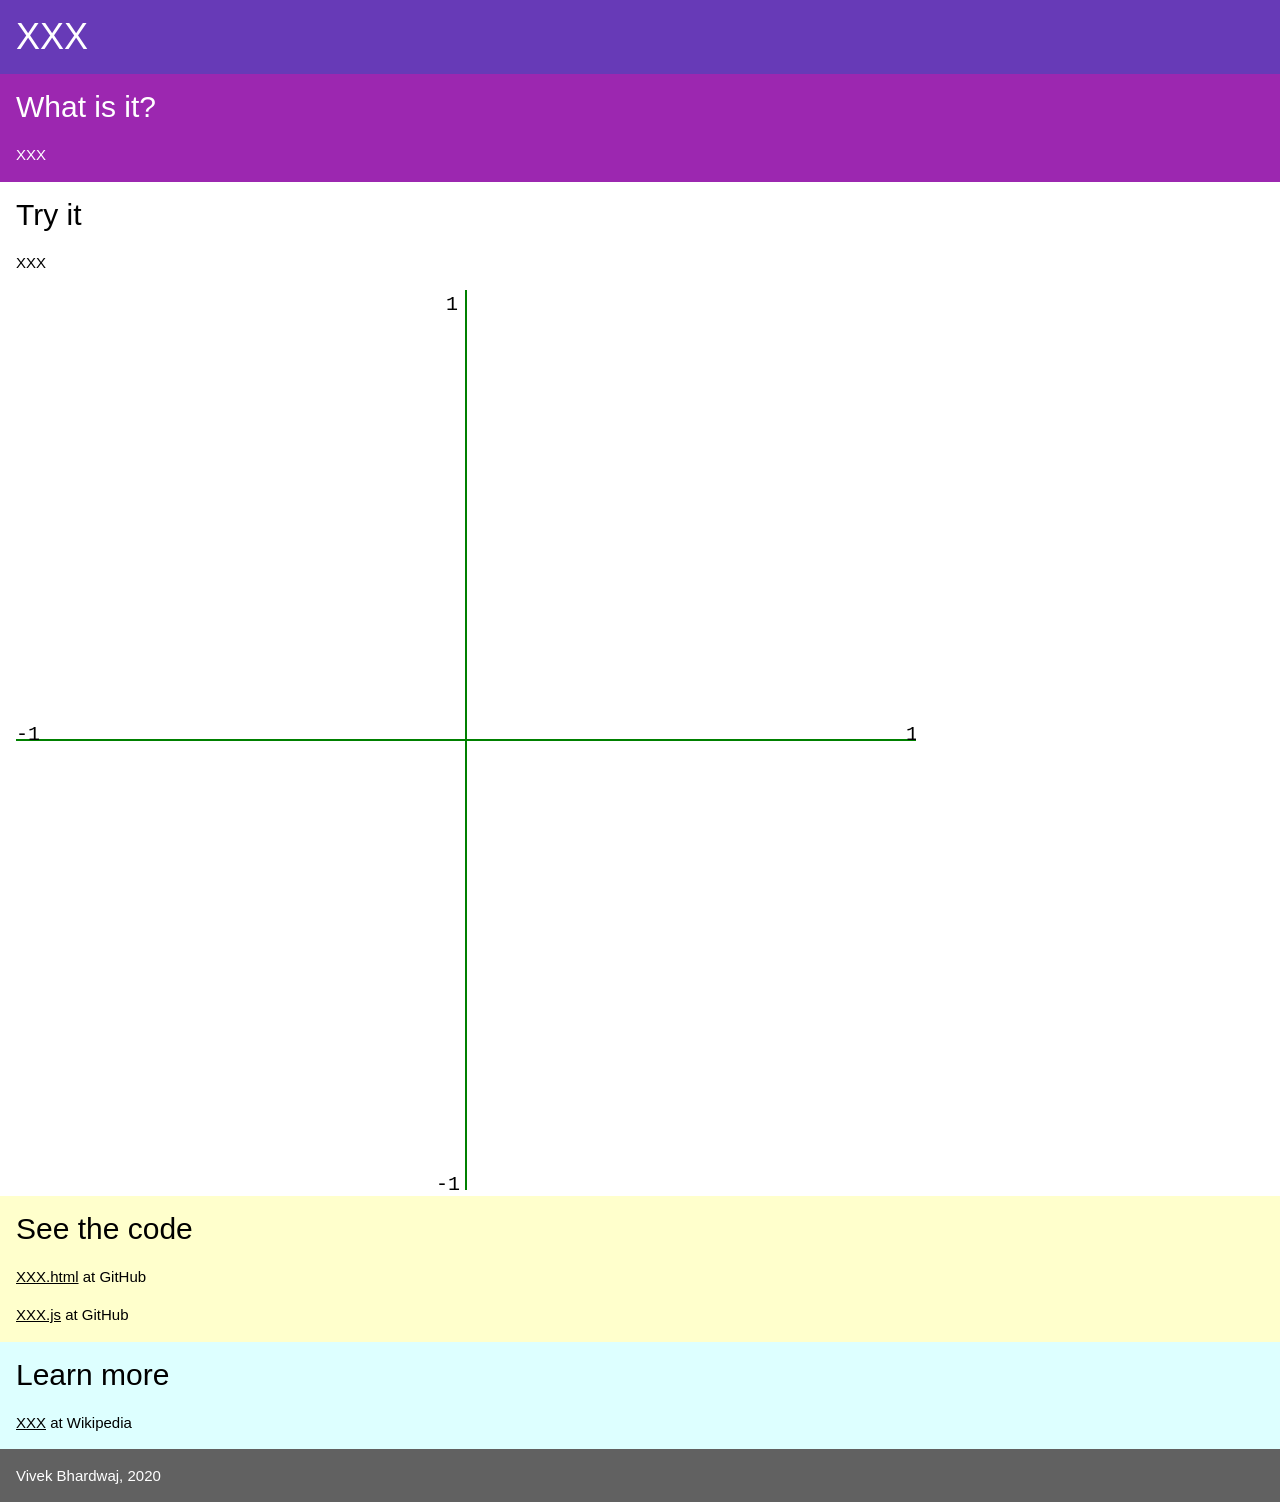
<file: template.html>
<!DOCTYPE html>
<html>
  <meta name="viewport" content="width=device-width, initial-scale=1">
  <link rel="stylesheet" href="https://www.w3schools.com/w3css/4/w3.css">

  <head>
    <title>XXX</title>
  </head>

  <body>
    <div class="w3-container w3-deep-purple">
      <h1>XXX</h1>
    </div>

    <div class="w3-container w3-purple">
      <h2>What is it?</h2>
      <p>XXX</p>
    </div>

    <div class="w3-container">
      <h2>Try it</h2>
      <p>XXX</p>
      <canvas id="myCanvas"></canvas>
      <script src="mandelbrotMath.js"></script>
      <BR>
    </div>

    <div class="w3-container w3-pale-yellow">
      <h2>See the code</h2>
      <p><a href="https://github.com/code3-14/website/blob/master/XXX.html">
        XXX.html</a> at GitHub</p>
      <p><a href="https://github.com/code3-14/website/blob/master/XXX.js">
        XXX.js</a> at GitHub</p>
    </div>

    <div class="w3-container w3-pale-blue">
      <h2>Learn more</h2>
      <p><a href="https://en.wikipedia.org/wiki/Mandelbrot_set">
        XXX</a> at Wikipedia</p>
    </div>

    <div class="w3-container w3-dark-gray">
      <p>Vivek Bhardwaj, 2020</p>
    </div>
  </body>
</html>
</file>
